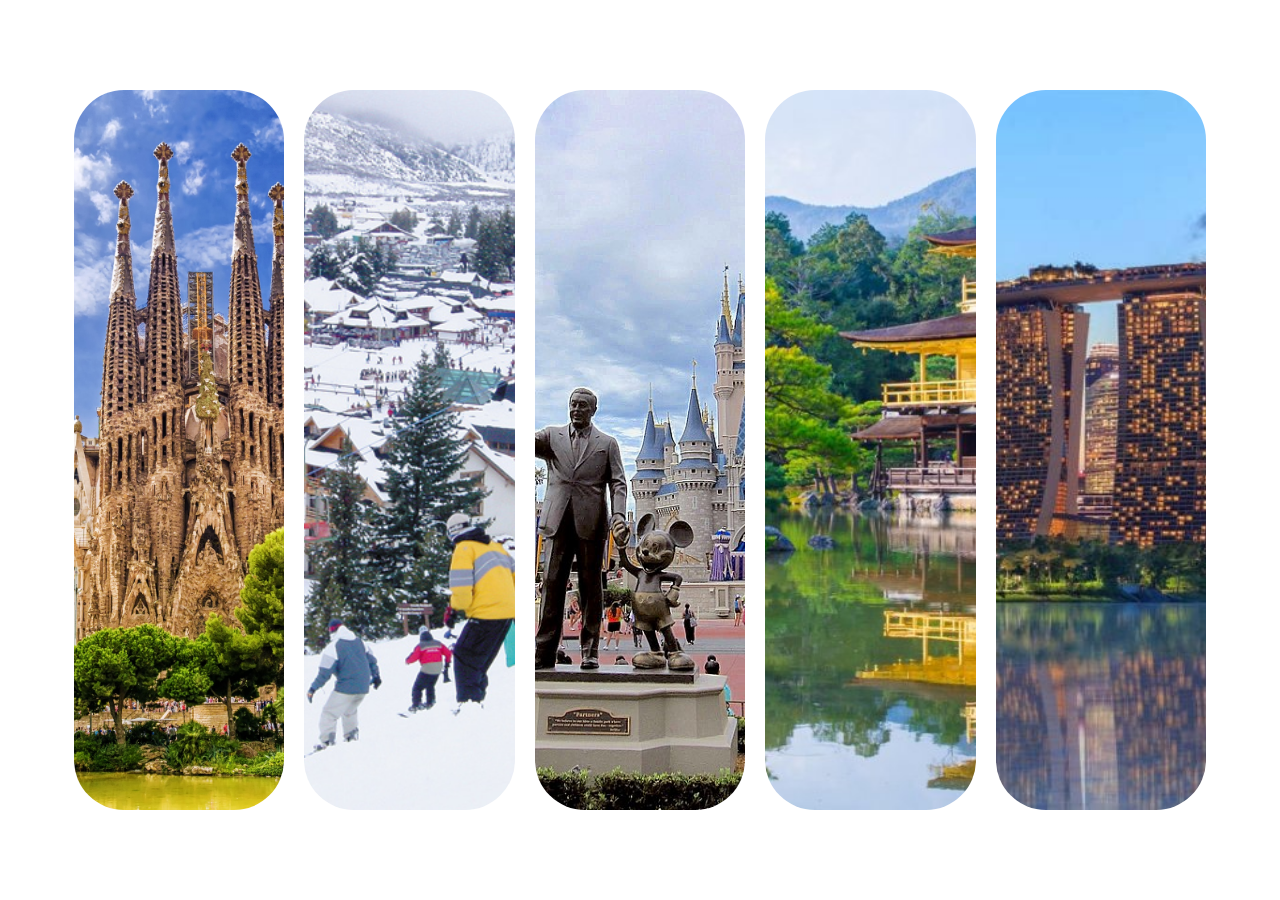
<file: 1.Expanding Cards/index.html>
<!DOCTYPE html>
<html lang="en">
<head>
    <meta charset="UTF-8">
    <meta http-equiv="X-UA-Compatible" content="IE=edge">
    <meta name="viewport" content="width=device-width, initial-scale=1.0">

    <link rel="stylesheet" href="style.css">

    <title>Expanding cards</title>
</head>
<body>
    <div class="container">
        <div class="panel" style="background-image:url('./images/barcelona.jpg')">
            <h3>Barcelona</h3>
        </div>
        <div class="panel" style="background-image:url('./images/bariloche.jpg')">
            <h3>Bariloche</h3>
        </div>
        <div class="panel" style="background-image:url('./images/florida.jpg')">
            <h3>Florida</h3>
        </div>
        <div class="panel" style="background-image:url('./images/kyoto.jpg')">
            <h3>Kyoto</h3>
        </div>
        <div class="panel" style="background-image:url('./images/singapura.jpg')">
            <h3>Singapura</h3>
        </div>
                
    </div>
    
    <script src="script.js"></script>
</body>
</html>
</file>
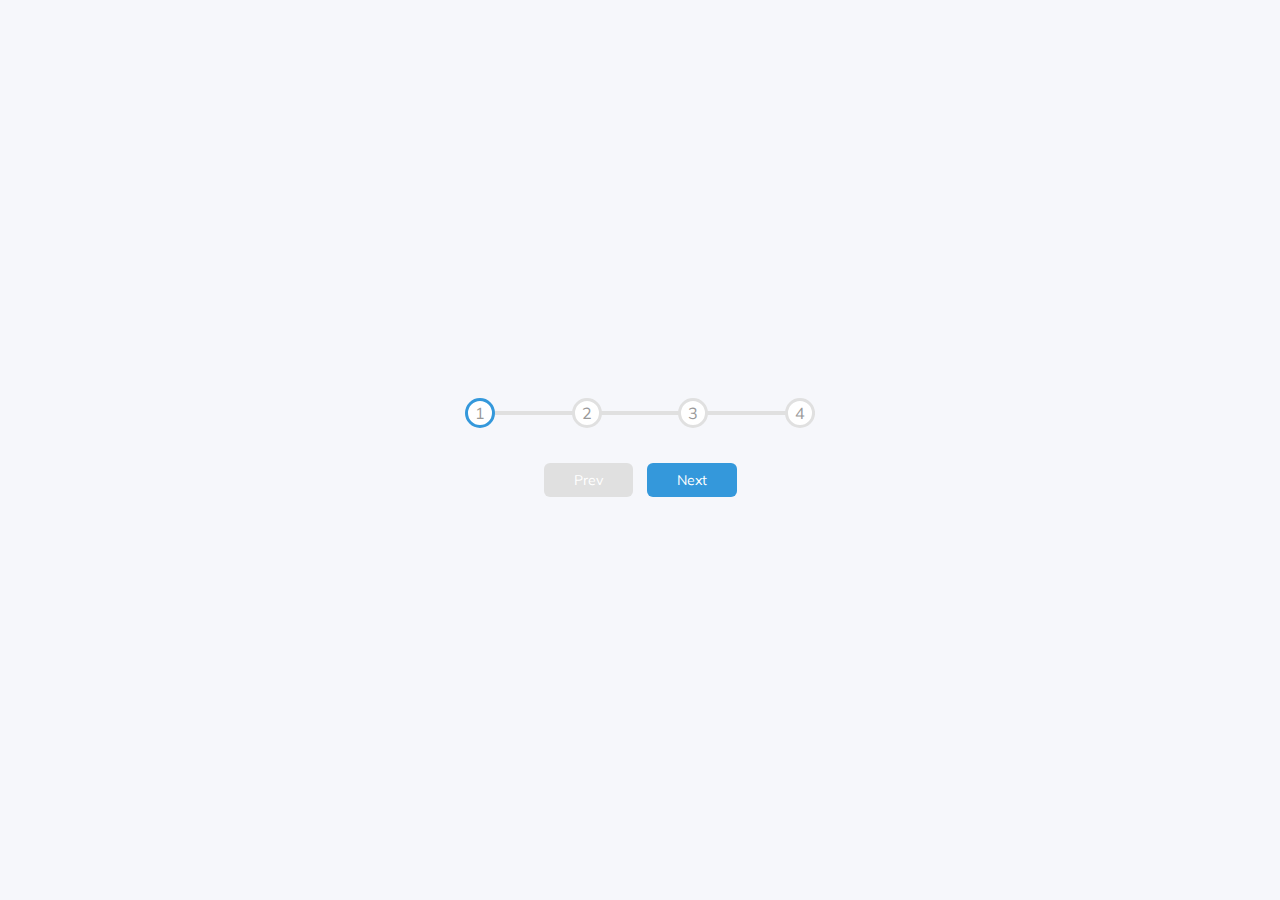
<file: 2.Progress Steps/index.html>
<!DOCTYPE html>
<html lang="en">
<head>
    <meta charset="UTF-8">
    <meta http-equiv="X-UA-Compatible" content="IE=edge">
    <meta name="viewport" content="width=device-width, initial-scale=1.0">

    <link rel="stylesheet" href="style.css">

    <title>Progress Steps</title>
</head>
<body>
    <div class="container">
        <div class="progress-container">
            <div class="progress" id="progress"></div>
            <div class="circle active">1</div>
            <div class="circle">2</div>
            <div class="circle">3</div>
            <div class="circle">4</div>
        </div>

        <button class="btn" id="prev" disabled>Prev</button>
        <button class="btn" id="next">Next</button>
    </div>
    
    <script src="script.js"></script>
</body>
</html>
</file>
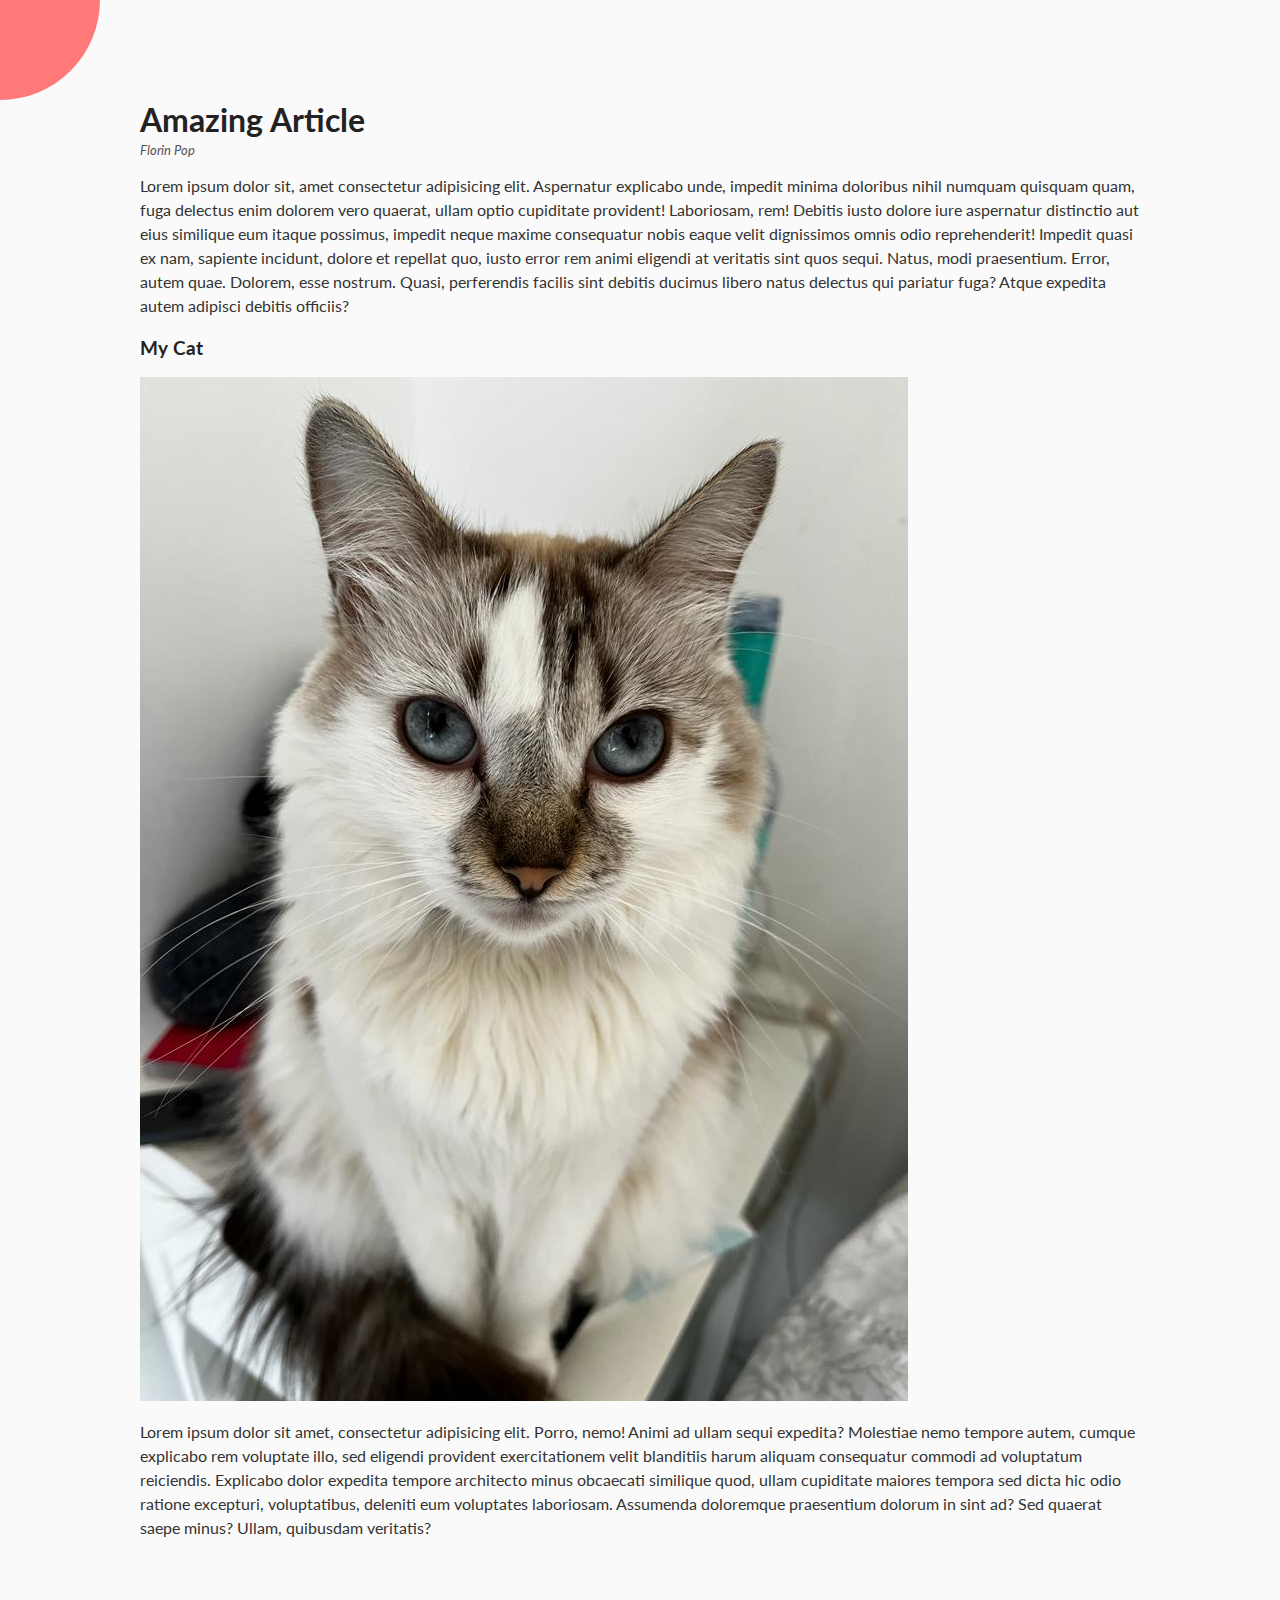
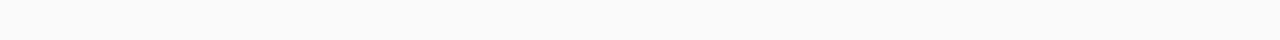
<file: 3.Rotating Navigation/index.html>
<!DOCTYPE html>
<html lang="en">

<head>
    <meta charset="UTF-8">
    <meta http-equiv="X-UA-Compatible" content="IE=edge">
    <meta name="viewport" content="width=device-width, initial-scale=1.0">

    <link rel="stylesheet" href="https://cdnjs.cloudflare.com/ajax/libs/font-awesome/6.1.1/css/all.min.css"
        integrity="sha512-KfkfwYDsLkIlwQp6LFnl8zNdLGxu9YAA1QvwINks4PhcElQSvqcyVLLD9aMhXd13uQjoXtEKNosOWaZqXgel0g=="
        crossorigin="anonymous" referrerpolicy="no-referrer" />
    <link rel="stylesheet" href="style.css">

    <title>Rotating Navigation</title>
</head>

<body>
    <div class="container">
        <div class="circle-container">
            <div class="circle">
                <button id="close">
                    <i class="fas fa-times"></i>
                </button>
                <button id="open">
                    <i class="fas fa-bars"></i>
                </button>
            </div>
        </div>

        <div class="content">
            <h1>Amazing Article</h1>
            <small>Florin Pop</small>
            <p>Lorem ipsum dolor sit, amet consectetur adipisicing elit. Aspernatur explicabo unde, impedit minima
                doloribus nihil numquam quisquam quam, fuga delectus enim dolorem vero quaerat, ullam optio cupiditate
                provident! Laboriosam, rem! Debitis iusto dolore iure aspernatur distinctio aut eius similique eum
                itaque possimus, impedit neque maxime consequatur nobis eaque velit dignissimos omnis odio
                reprehenderit! Impedit quasi ex nam, sapiente incidunt, dolore et repellat quo, iusto error rem animi
                eligendi at veritatis sint quos sequi. Natus, modi praesentium. Error, autem quae. Dolorem, esse
                nostrum. Quasi, perferendis facilis sint debitis ducimus libero natus delectus qui pariatur fuga? Atque
                expedita autem adipisci debitis officiis?</p>

            <h3>My Cat</h3>
            <img src="./manju.jpeg" alt="ManjuBola">
            <p>Lorem ipsum dolor sit amet, consectetur adipisicing elit. Porro, nemo! Animi ad ullam sequi expedita?
                Molestiae nemo tempore autem, cumque explicabo rem voluptate illo, sed eligendi provident exercitationem
                velit blanditiis harum aliquam consequatur commodi ad voluptatum reiciendis. Explicabo dolor expedita
                tempore architecto minus obcaecati similique quod, ullam cupiditate maiores tempora sed dicta hic odio
                ratione excepturi, voluptatibus, deleniti eum voluptates laboriosam. Assumenda doloremque praesentium
                dolorum in sint ad? Sed quaerat saepe minus? Ullam, quibusdam veritatis?</p>
        </div>
    </div>

    <nav>
        <ul>
            <li><i class="fas fa-home"></i>Home</li>
            <li><i class="fas fa-user-alt"></i>About</li>
            <li><i class="fas fa-envelope"></i>Contact</li>
        </ul>
    </nav>

    <script src="script.js"></script>
</body>

</html>
</file>
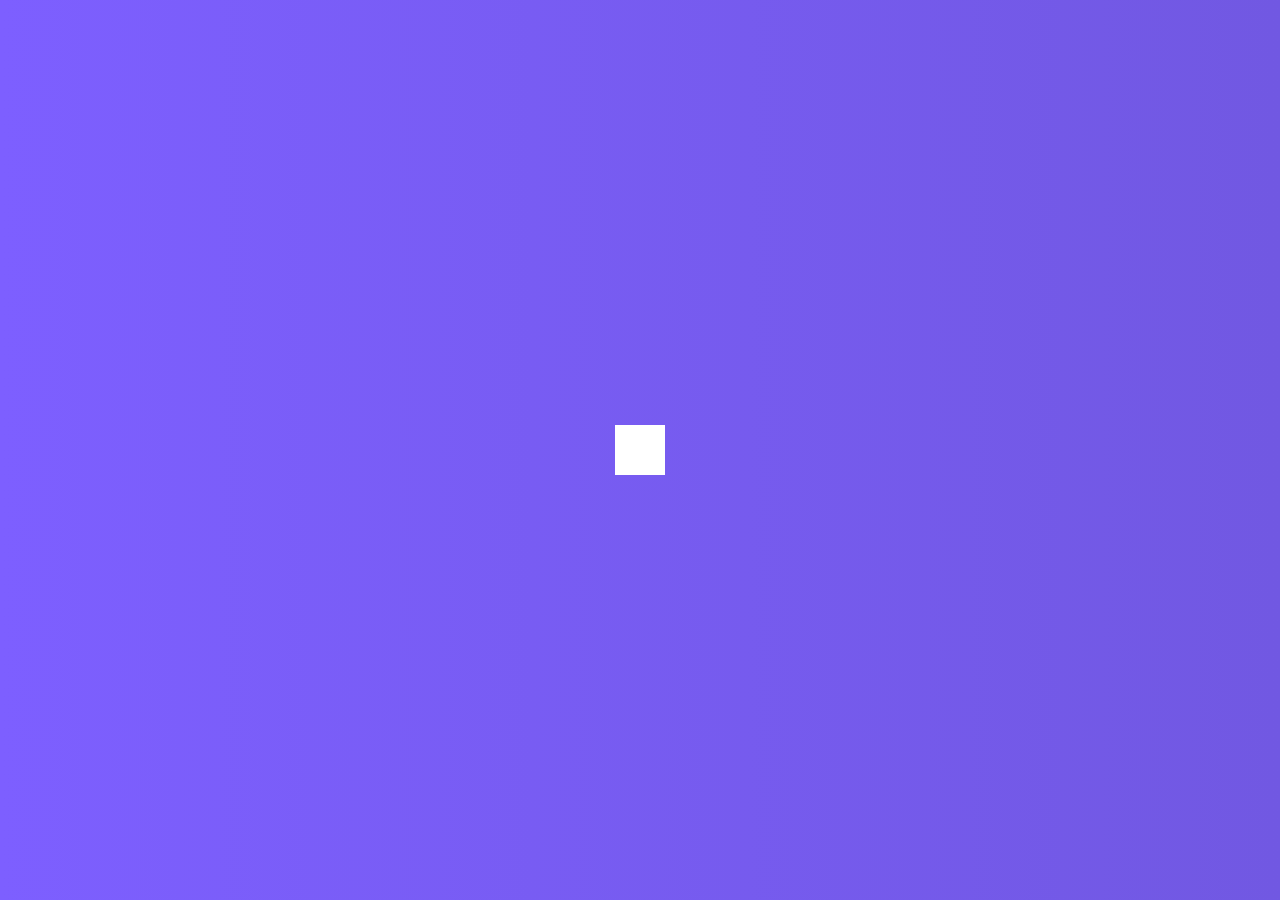
<file: 4.Hidden Search Widget/index.html>
<!DOCTYPE html>
<html lang="en">

<head>
    <meta charset="UTF-8">
    <meta http-equiv="X-UA-Compatible" content="IE=edge">
    <meta name="viewport" content="width=device-width, initial-scale=1.0">

    <link rel="stylesheet" href="https://cdnjs.cloudflare.com/ajax/libs/font-awesome/6.1.1/css/all.min.css"
        integrity="sha512-KfkfwYDsLkIlwQp6LFnl8zNdLGxu9YAA1QvwINks4PhcElQSvqcyVLLD9aMhXd13uQjoXtEKNosOWaZqXgel0g=="
        crossorigin="anonymous" referrerpolicy="no-referrer" />
    <link rel="stylesheet" href="style.css">

    <title>Hidden Search Widget</title>
</head>

<body>
    <div class="search">
        <input type="text" class="input" placeholder="Search...">
        <button class="btn">
            <i class="fas fa-search"></i>
        </button>
    </div>

    <script src="script.js"></script>
</body>

</html>
</file>
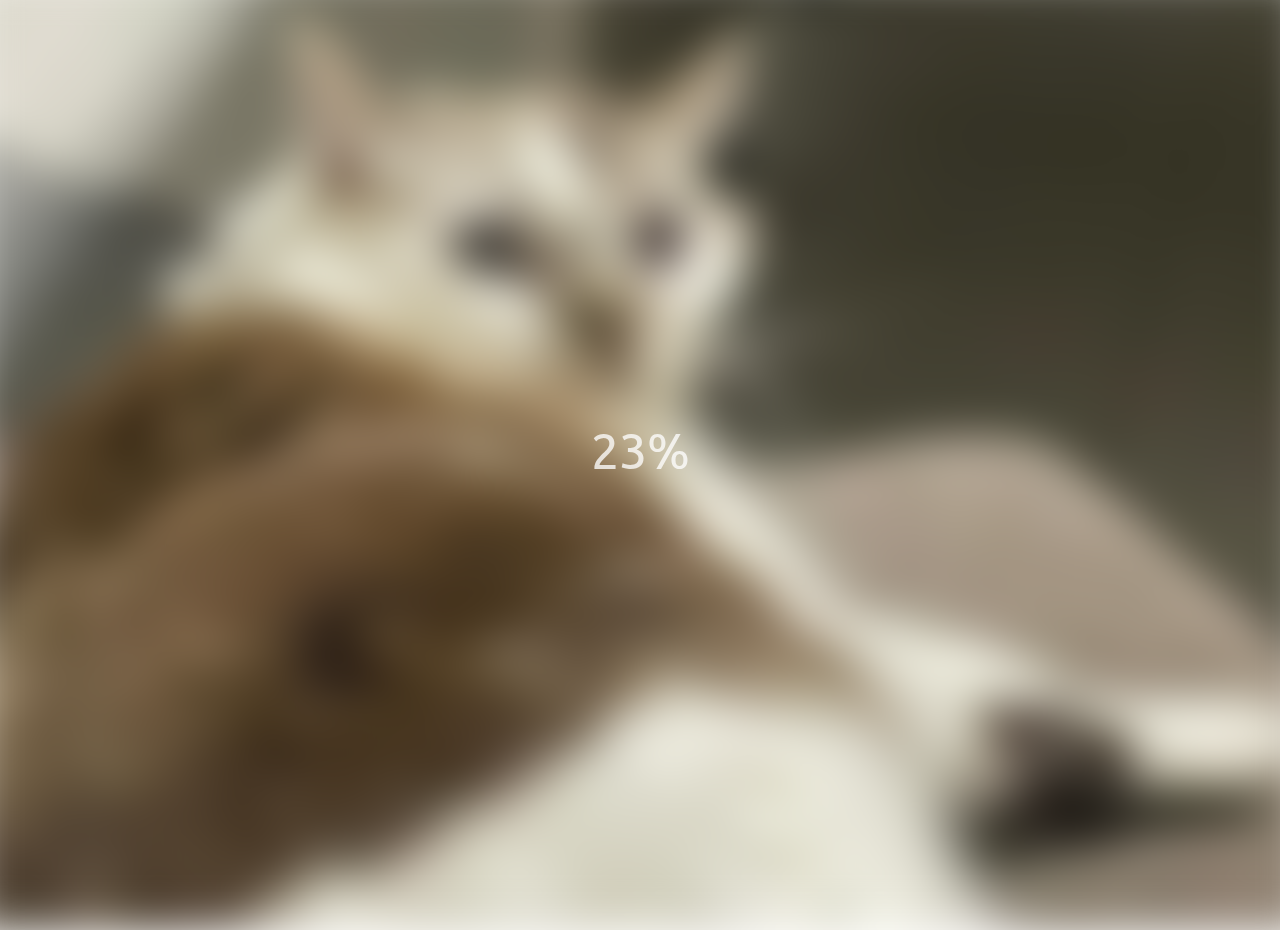
<file: 5.Blurry Loading/index.html>
<!DOCTYPE html>
<html lang="en">
<head>
    <meta charset="UTF-8">
    <meta http-equiv="X-UA-Compatible" content="IE=edge">
    <meta name="viewport" content="width=device-width, initial-scale=1.0">

    <link rel="stylesheet" href="style.css">

    <title>Blurry Loading</title>
</head>
<body>
    <section class="bg"></section>
    <div class="loading-text">0%</div>
    
    <script src="script.js"></script>
</body>
</html>
</file>
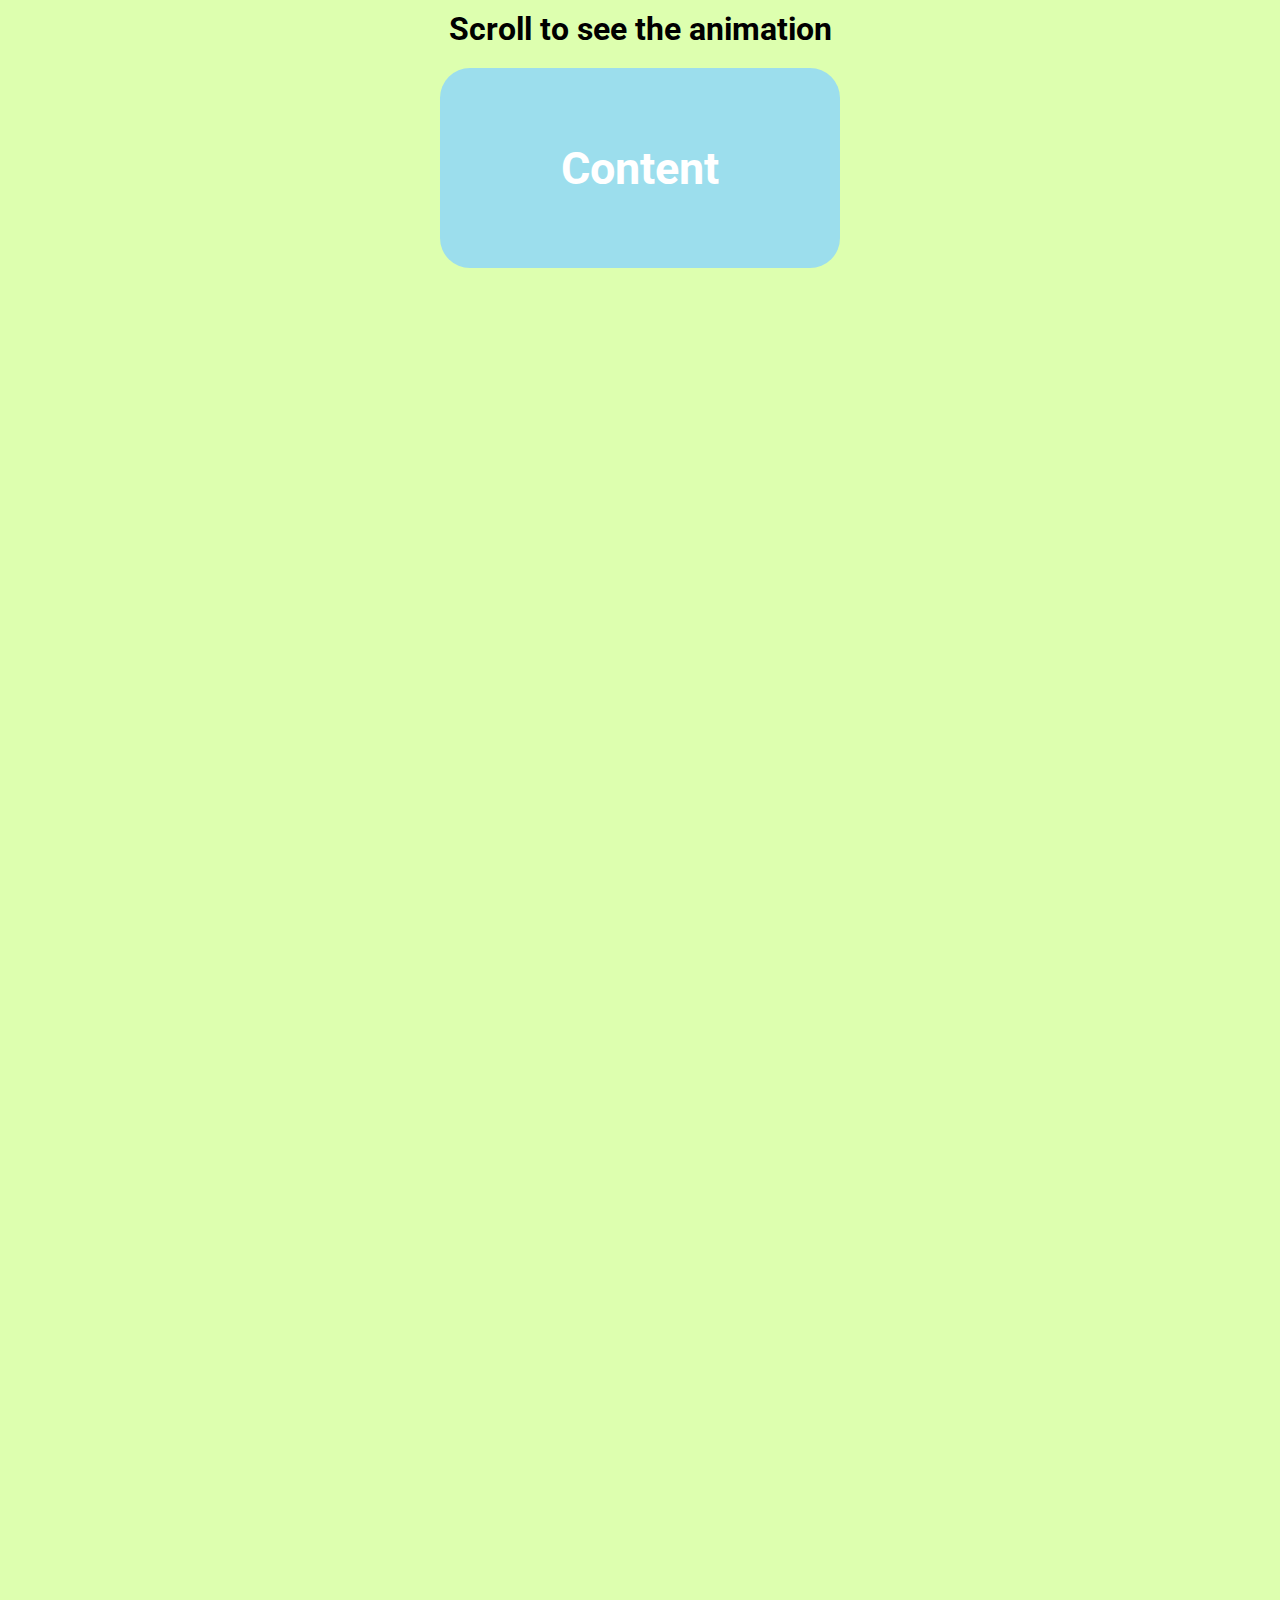
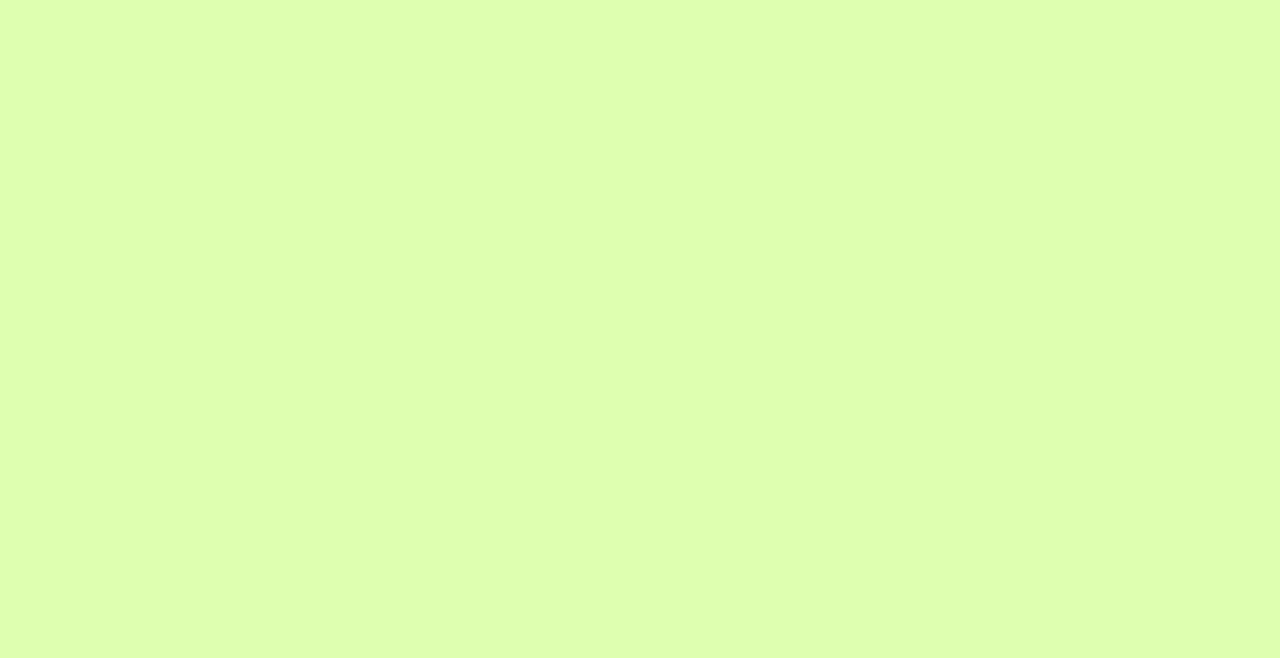
<file: 6.Scroll Animation/index.html>
<!DOCTYPE html>
<html lang="en">
<head>
    <meta charset="UTF-8">
    <meta http-equiv="X-UA-Compatible" content="IE=edge">
    <meta name="viewport" content="width=device-width, initial-scale=1.0">

    <link rel="stylesheet" href="style.css">

    <title>Scroll Animation</title>
</head>
<body>
    <h1>Scroll to see the animation</h1>

    <div class="box show"><h2>Content</h2></div>
    <div class="box"><h2>Content</h2></div>
    <div class="box"><h2>Content</h2></div>
    <div class="box"><h2>Content</h2></div>
    <div class="box"><h2>Content</h2></div>
    <div class="box"><h2>Content</h2></div>
    <div class="box"><h2>Content</h2></div>
    <div class="box"><h2>Content</h2></div>
    <div class="box"><h2>Content</h2></div>
    <div class="box"><h2>Content</h2></div>
    
    <script src="script.js"></script>
</body>
</html>
</file>
<file: 1.Expanding Cards/style.css>
@import url('https://fonts.googleapis.com/css2?family=Muli&display=swap');

*{
    box-sizing: border-box;
}

body{
    font-family: 'Muli', sans-serif;
    display: flex;
    align-items: center;
    justify-content: center;
    height: 100vh; /*viewport 100% para centralizar verticalmente*/
    overflow: hidden; /*oculta barra de rolagem*/
    margin: 0;
}

.container{
    display: flex;
    width: 90vw;
}

.panel{
    background-size: cover; /*imagem 100%, pode ter repeticao*/
    background-position: center; /*centraliza imagem*/
    background-repeat: no-repeat; /*tira repeticao de imagem*/
    height: 80vh;
    border-radius: 50px;
    color: white;
    cursor: pointer;
    flex: 0.5; /*ajustar largura*/
    margin: 10px; /*espaçamento entre os paineis*/
    position: relative; /*mantem os h3 dentro dos paineis*/
    transition: flex 0.7s ease-in;
}

.panel h3{
    font-size: 24px;
    position: absolute;
    bottom: 20px;
    left: 20px;
    margin: 0;
    opacity: 0; /*invisivel, apenas quando for clicado*/
}

/*QUANDO OCORRE CLICK*/

.panel.active{
    flex: 5;

}

.panel.active h3{
    opacity: 1;
    transition: opacity 0.3s ease-in 0.4s;
}

/*RESPONSIVIDADE*/

@media(max-width:480px){
    .container{
        width: 100vw;
    }

    .panel:nth-of-type(4), 
    .panel:nth-of-type(5){
        display: none;
    }
}
</file>
<file: 2.Progress Steps/style.css>
@import url('https://fonts.googleapis.com/css?family=Muli&display=swap');

:root {
    --line-border-fill: #3498db;
    --line-border-empty: #e0e0e0;
}

* {
    box-sizing: border-box;
}

body {
    background-color: #f6f7fb;
    font-family: 'Muli', sans-serif;
    display: flex;
    align-items: center;
    justify-content: center;
    height: 100vh;
    /*viewport 100% para centralizar verticalmente*/
    overflow: hidden;
    /*oculta barra de rolagem*/
    margin: 0;
}

.container {
    text-align: center;
}

.progress-container {
    display: flex;
    justify-content: space-between;
    position: relative;
    margin-bottom: 30px;
    max-width: 100%;
    width: 350px;
}

.progress-container::before {
    content: '';
    background-color: var(--line-border-empty);
    position: absolute;
    top: 50%;
    /*centraliza verticalmente*/
    left: 0;
    /*comeca a esquerda*/
    transform: translateY(-50%);
    /*alinha a linha na metade vertical*/
    height: 4px;
    /*grossura da linha*/
    width: 100%;
    /*comprimento da linha*/
    z-index: -1;
    /*passa a linha para tras dos numeros*/
}

.progress {
    background-color: var(--line-border-fill);
    position: absolute;
    top: 50%;
    /*centraliza verticalmente*/
    left: 0;
    /*comeca a esquerda*/
    transform: translateY(-50%);
    /*alinha a linha na metade vertical*/
    height: 4px;
    /*grossura da linha*/
    width: 0%;
    /*comprimento da linha, vai crescer do 0 ao 100%*/
    z-index: -1;
    /*passa a linha para tras dos numeros*/
    transition: 0.4s ease;
}

.circle {
    background-color: #fff;
    color: #999;
    border-radius: 50%;
    height: 30px;
    width: 30px;
    display: flex;
    align-items: center;
    justify-content: center;
    border: 3px solid var(--line-border-empty);
    transition: 0.4s ease;
}

.circle.active {
    border-color: var(--line-border-fill);
}

.btn {
    background-color: var(--line-border-fill);
    color: #fff;
    border: 0;
    border-radius: 6px ;
    cursor: pointer;
    font-family: inherit;
    padding: 8px 30px;
    margin: 5px;
    font-size: 14px;
}

.btn:active{
    transform: scale(0.90); /*diminui o botao quando clica*/
}

.btn:focus{
    outline: 0;
}

.btn:disabled{
    background-color: var(--line-border-empty);
    cursor: not-allowed;
}
</file>
<file: 3.Rotating Navigation/style.css>
@import url('https://fonts.googleapis.com/css2?family=Lato&display=swap');

* {
    box-sizing: border-box;
}

body {
    font-family: 'Lato', sans-serif;
    background-color: #333;
    color: #222;
    overflow-x: hidden;
    /*oculta barra de rolagem de horiontal*/
    margin: 0;
}

.container {
    background-color: #fafafa;
    transform-origin: top left;
    /*roda pelo superior esquerdo*/
    transition: transform 0.5s linear;
    width: 100vw;
    min-height: 100vh;
    padding: 50px;
}

/*rodar tela*/
.container.show-nav {
    transform: rotate(-20deg);
}

/*posiciona o circulo metade 3/4 para fora da tela*/
.circle-container {
    position: fixed;
    top: -100px;
    left: -100px;
}

.circle {
    background-color: #ff7979;
    height: 200px;
    width: 200px;
    border-radius: 50%;
    position: relative;
    transition: transform 0.5s linear;
}

.container.show-nav .circle{
    transform: rotate(-70deg);
}

.circle button {
    cursor: pointer;
    position: absolute;
    top: 50%;
    left: 50%;
    height: 100px;
    background: transparent;
    border: 0;
    font-size: 26px;
    color: #fff;
}

.circle button:focus {
    outline: none;
}

.circle button#open {
    left: 60%;
}

/*esconde o botao de close*/
.circle button#close {
    top: 60%;
    transform: rotate(90deg);
    transform-origin: top left;
}

.container.container.show-nav + nav li{
    transform: translateX(0);
    transition-delay: 0.3s;
}

/*NAV*/
nav {
    position: fixed;
    bottom: 40px;
    left: 0;
    z-index: 100;
}

nav ul {
    list-style-type: none;
    padding-left: 30px;
}

nav ul li {
    text-transform: uppercase;
    color: #fff;
    margin: 40px 0;
    transform: translateX(-100%);
    transition: transform 0.4s ease-in;
}

nav ul li i {
    font-size: 20px;
    margin-right: 10px;
}


nav ul li+li {
    margin-left: 15px;
    transform: translateX(-150%);
}

nav ul li+li+li {
    margin-left: 30px;
    transform: translateX(-200%);
}
/*fim Nav*/

.content img {
    max-width: 100%;
}

.content {
    max-width: 1000px;
    margin: 50px auto;
}

.content h1 {
    margin: 0;
}

.content small {
    color: #555;
    font-style: italic;
}

.content p {
    color: #333;
    line-height: 1.5;
}
</file>
<file: 4.Hidden Search Widget/style.css>
@import url('https://fonts.googleapis.com/css2?family=Roboto:wght@400;700&display=swap');

*{
    box-sizing: border-box;
}

body{
    background-image: linear-gradient(90deg,#7d5fff, #7158e2);
    font-family: 'Roboto', sans-serif;
    display: flex;
    align-items: center;
    justify-content: center;
    height: 100vh; /*viewport 100% para centralizar verticalmente*/
    overflow: hidden; /*oculta barra de rolagem*/
    margin: 0;
}

.search{
    position: relative;
    height: 50px;
}

.search .input{
    background-color: #fff;
    border: 0;
    font-size: 18px;
    padding: 15px;
    height: 50px;
    width: 50px;
    transition: width 0.3s ease;
}

.btn {
    background-color: #fff;
    border: 0;
    cursor: pointer;
    font-size: 24px;
    position: absolute;
    top:0;
    left: 0;
    height: 50px;
    width: 50px;
    transition: transform 0.3s ease;
}

.btn:focus, .input:focus{
    outline: none;
}

.search.active .input{
    width: 200px;
}

.search.active .btn{
    transform: translateX(198px);
}
</file>
<file: 5.Blurry Loading/style.css>
@import url('https://fonts.googleapis.com/css2?family=Ubuntu');

* {
    box-sizing: border-box;
}

body {
    font-family: 'Ubuntu', sans-serif;
    display: flex;
    flex-direction: column;
    align-items: center;
    justify-content: center;
    height: 100vh;
    /*viewport 100% para centralizar verticalmente*/
    overflow: hidden;
    /*oculta barra de rolagem*/
    margin: 0;
}

.bg {
    background: url('manju.jpeg') no-repeat center center/cover;
    position: absolute;
    top: -30;
    left: -30;
    width: calc(100vw + 60px);
    height: calc(100vh + 60px);
    z-index: -1;
    filter: blur(30px)
}

.loading-text {
    font-size: 50px;
    color: #fff;
}
</file>
<file: 6.Scroll Animation/style.css>
@import url('https://fonts.googleapis.com/css2?family=Roboto:wght@400;700&display=swap');

* {
    box-sizing: border-box;
}

body {
    background-color: #ddffaf;
    font-family: 'Roboto', sans-serif;
    display: flex;
    flex-direction: column;
    align-items: center;
    justify-content: center;
    margin: 0;
    overflow-x: hidden;
}

h1{
    margin: 10px;
}

.box{
    background-color: #9cdeed;
    color: #fff;
    display: flex;
    align-items: center;
    justify-content: center;
    width: 400px;
    height: 200px;
    margin: 10px;
    border-radius: 30px;
    box-shadow: 2px 4px 5 px rgba(0, 0, 0, 0.3);
    transform: translateX(400%);
    transition: transform 0.4s ease;
}

.box:nth-of-type(even){
    transform: translateX(-400%);
}

.box.show{
    transform: translateX(0);
}

.box h2{
    font-size: 45px;
}
</file>
